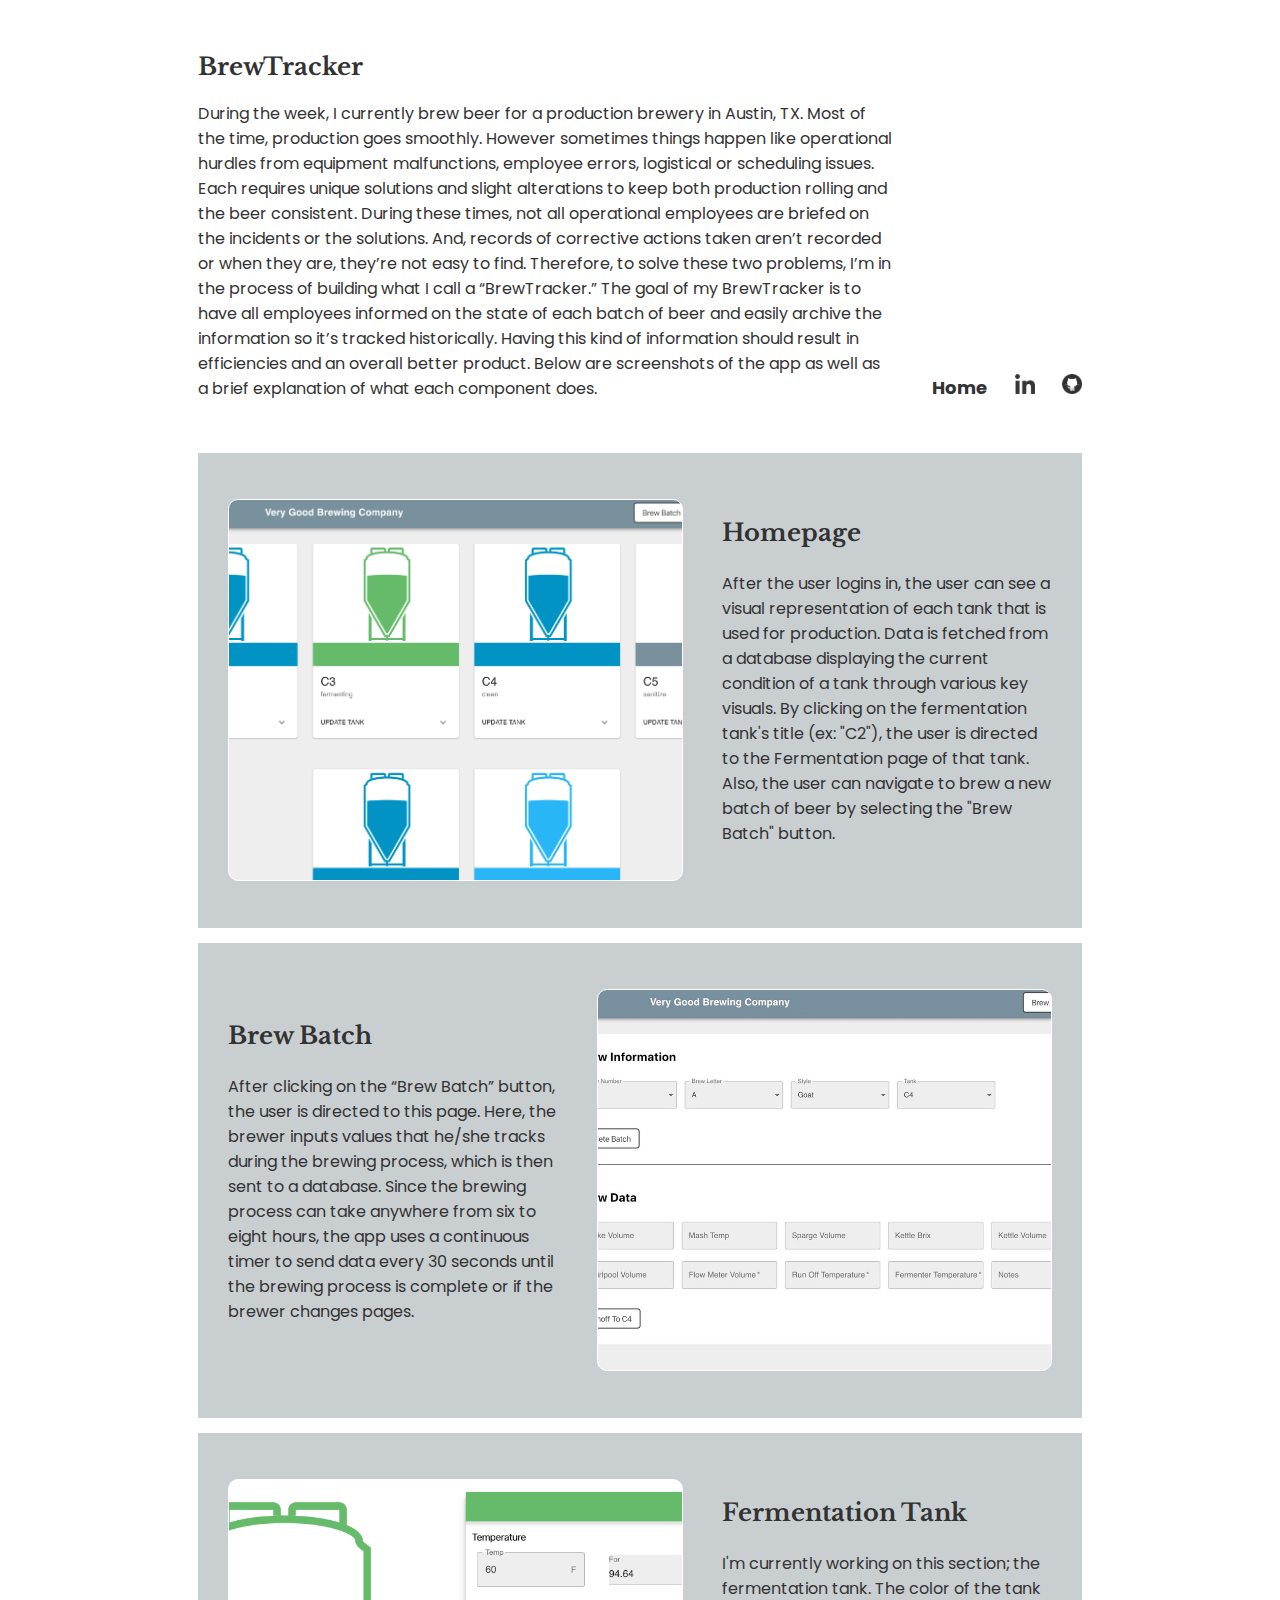
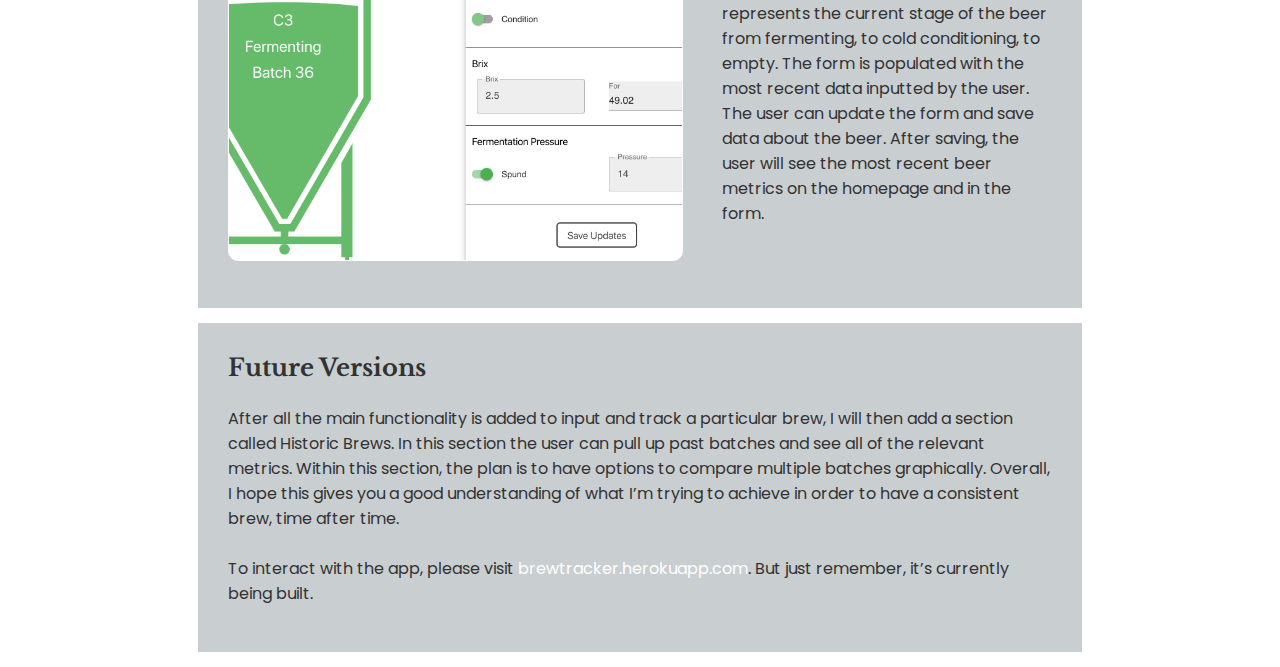
<file: Kellyn.Barnes/BrewBlog/index.html>
<!DOCTYPE html>
<html lang="en">
<head>
    <meta charset="UTF-8">
    <meta name="viewport" content="width=device-width, initial-scale=1.0">
    <meta http-equiv="X-UA-Compatible" content="ie=edge">
    <title>BrewTracker Post</title>
    <link rel="stylesheet" href="../css/style.css">
    <link href="https://fonts.googleapis.com/css?family=Libre+Baskerville" rel="stylesheet">
    <link href="https://fonts.googleapis.com/css?family=Poppins" rel="stylesheet">
</head>
<body>
    <div class="container">
        <div id="brewTracker">
            <section id="brewIntro">
                <div>
                    <h2>BrewTracker</h2>
                    <p> During the week, I currently brew beer for a production brewery in Austin, TX. Most of the time, production goes smoothly. 
                        However sometimes things happen like operational hurdles from equipment malfunctions, employee errors, logistical or scheduling issues. 
                        Each requires unique solutions and slight alterations to keep both production rolling and the beer consistent. 
                        During these times, not all operational employees are briefed on the incidents or the solutions. 
                        And, records of corrective actions taken aren’t recorded or when they are, they’re not easy to find. 
                        Therefore, to solve these two problems, I’m in the process of building what I call a “BrewTracker.” 
                        The goal of my BrewTracker is to have all employees informed on the state of each batch of beer and easily archive the information so it’s tracked historically.  Having this kind of information should result in efficiencies and an overall better product.  
                        Below are screenshots of the app as well as a brief explanation of what each component does.  
                    </p>
                </div>
                <nav>
                    <ul>
                        <li class="navWord" id="homeText">
                            <a href="../index.html">
                                Home
                            </a>
                            <li>
                                <a href="https://www.linkedin.com/in/kellynbarnes/" class="icons">
                                    <img src="../images/linkedin-black.png" class="icon">
                                </a>
                            </li>
                            <li>
                                <a href="https://github.com/kellynb" class="icons">
                                    <img src="../images/github-black.png" class="icon">
                                </a>
                            </li>
                        </ul>
                    </nav>
                </section>
                <article id="content">
                    <section class="brewSection">
                        <div class="beerImg" id="beerHomePage">
                        </div>
                        <div class="pageDescription">
                            <h3 class="brewTitle">Homepage</h3>
                            <p>
                                After the user logins in, the user can see a visual representation of each tank that is used for production. 
                                Data is fetched from a database displaying the current condition of a tank through various key visuals.
                                By clicking on the fermentation tank's title (ex: "C2"), the user is directed to the Fermentation page of that tank.
                                Also, the user can navigate to brew a new batch of beer by selecting the "Brew Batch" button. 
                            </p>
                        </div>     
                    </section>
                    <section class="brewSection changeSection">
                        <div class="pageDescription">
                            <h3 class="brewTitle">Brew Batch</h3>
                            <p>
                                After clicking on the “Brew Batch” button, the user is directed to this page. Here, the brewer inputs values that he/she tracks during the brewing process, which is then sent to a database. 
                                Since the brewing process can take anywhere from six to eight hours, the app uses a continuous timer to send data every 30 seconds until the brewing process is complete or if the brewer changes pages.
                            </p>
                        </div>
                        <div class="beerImg"></div>
                    </section>
                    <section class="brewSection">
                        <div class="beerImg" id="fermentationTank"></div> 
                        <div class="pageDescription">
                            <h3 class="brewTitle">Fermentation Tank</h3>
                            <p>
                                I'm currently working on this section; the fermentation tank. 
                                The color of the tank represents the current stage of the beer from fermenting, to cold conditioning, to empty. 
                                The form is populated with the most recent data inputted by the user.
                                The user can update the form and save data about the beer. After saving, the user will see the most recent beer metrics on the homepage and in the form.
                            </p>
                        </div>
                    </section>
                    <section id="finalInfo">
                        <div>
                            <h3 class="brewTitle">Future Versions</h3>
                            <p>
                                After all the main functionality is added to input and track a particular brew, I will then add a section called Historic Brews. 
                                In this section the user can pull up past batches and see all of the relevant metrics. 
                                Within this section, the plan is to have options to compare multiple batches graphically. 
                                Overall, I hope this gives you a good understanding of what I’m trying to achieve in order to have a consistent brew, time after time.
                                <br> <br> To interact with the app, please visit <a href="https://brewtracker.herokuapp.com/" id="brewAppLink">brewtracker.herokuapp.com</a>. 
                                But just remember, it’s currently being built.
                            </p>
                        </div>
                    </section>
                </article>
            </div>  
        </div>
    </body>
    </html>
</file>
<file: Kellyn.Barnes/css/style.css>
body {
    background-color: white;
}

.container {
    width: 100%;
    margin-left: auto;
    margin-right: auto;
    font-family: 'Libre Baskerville', serif;
    color: #323232;
    min-height: calc(100vh - 140px);
}

#bio {
    display: flex;
    flex-direction: row;
    margin-top: 32.5px;
    margin-bottom: 32.5px;
    width: 70%;
    margin-left: auto;
    margin-right: auto;
}

nav {
    align-self: flex-end;
}

h1 {
    font-size: 72px;
    margin-bottom: 20px;
    color: #ab47bc;
}

.text {
    font-size: 18px;
    font-family: 'Poppins', sans-serif;
}

ul {
    display: flex;
    list-style: none;
    flex-direction: row;
    width: 150px;
    justify-content: space-between;
    align-items: flex-end;
}

.icon {
    width: 20px;
}

#grid {
    display: grid;
    width: 70%;
    margin-left: auto;
    margin-right: auto;
    margin-bottom: 15px;
    grid-template-columns: auto auto;
    grid-template-rows: auto auto;
    grid-gap: 15px;
    place-content: stretch;
    border-top: 3px solid white;
}

.project {
    min-height: 350px;
    width: 100%;
    border-radius: 2%;
    border: 2px solid #ab47bc;
}

#skill {
    grid-column: 1 / 3;
    margin-left: auto;
    margin-right: auto;
    margin-bottom: 1em;
    padding-left: 20px;
    padding-right: 0px;
    font-family: 'Poppins', sans-serif;
}

 .backGroundImg {
    box-sizing: border-box;
    margin-left: auto;
    margin-right: auto;
    margin-top: 5%;
    margin-bottom: 5%;
    min-height: 320px;
    width: 90%;
    min-width: 200px;
    border-radius: 2%;
}

#coronavirus {
    background-image: url("../images/coronavirus.png");
    background-size: cover;
    background-position:center;
}

#beer {
    background-image: url("../images/homePage.png");
    background-size: cover;
    background-position:center; 
}

.project .details {
    display: none;
}

.project:hover .backGroundImg,
.project:focus .backGroundImg {
    background-color: white;
    display: flex;
    align-items: center;
    justify-content: center;
}

.project:hover #coronavirus,
.project:active #coronavirus {
    background-image: none;
}

.project:hover #beer,
.project:active #beer {
    background-image: none;
}

.project:hover .details,
.project:active .details {
    background-color: white;
    display: flex;
    flex-direction: column;
    justify-content: center;
    box-sizing: border-box;
    align-items: center;
    margin-left: auto;
    margin-right: auto;
}

h3 {
    margin-top: 0;
    font-size: 24px;
}

.pageDescription {
    width: 40%;
}


.brewTitle {
    margin-left: auto;
    margin-right: auto;
    font-size: 24px;
    width: 100%;
}

p {
    margin-left: auto;
    margin-right: auto;
}

#skill h3 {
    margin-top: 1em;
    margin-bottom: 0;
}

#skill p {
    margin-bottom: 1em;
    margin-right: 1em;
}

button {
    color: #414145;
    font-size: 14px;
    font-family: 'Poppins', sans-serif;
    border-radius: 10px;
} 

.website {
    display: inline-block;
    text-align: center;
    text-decoration: none;
    font-family:'Poppins', sans-serif;
    margin: 2px 0;
    border: solid 1px transparent;
    border-radius: 4px;
    padding: 0.5em 1em;
    color: #ffffff;
    background-color: #ab47bc;
  }

  #blogLink {
      margin-bottom: 1em;
  }

  #brewTracker {
      width: 70%;
      margin-left: auto;
      margin-right: auto;
      font-family: 'Poppins', serif;
  }

  h2 {
      font-family: 'Libre Baskerville', serif;
  }

  #content {
      border-top: 3px solid white;
      margin-bottom: 15px;
  }

  .brewSection {
      display: flex;
      flex-direction: row;
      justify-content: space-between;
      padding-left: 30px;
      padding-right: 30px;
      align-items: center;
      height: 475px;
      background-color: #c9ced1;
      margin-bottom: 15px;
  }

  .brewSection h3 {
      font-family: 'Libre Baskerville', serif;
  }

  #brewIntro {
    display: flex;
    flex-direction: row;
    margin-top: 32.5px;
    margin-bottom: 32.5px;
    margin-left: auto;
    margin-right: auto;
  }


  .beerImg {
      background-image: url("../images/brewbatch.png");
      background-size: cover;
      background-position:center; 
      width: 55%;
      height: 80%;
      border-radius: 10px;
      border: 1px solid white;
  }

  #beerHomePage {
    background-image: url("../images/homePage.png");
    background-size: cover;
    background-position:center; 
  }

  #fermentationTank {
    background-image: url("../images/fermentationTank.png");
    background-size: cover;
    background-position:center; 
  }

  #finalInfo {
    background-color:  #c9ced1;
    padding: 30px
  }

  #finalInfo h3 {
  font-family: 'Libre Baskerville', serif;
  }

  .navWord {
    text-decoration: none;
    font-family:'Poppins', sans-serif;
    font-size: 18px;
    font-weight: bolder;
    align-self: flex-end;
  }

  .navWord a {
      text-decoration: none;
      color: #800080;
  }

  #homeText a {
    color: #323232;
}

#brewAppLink{
    text-decoration: none;
    color: white;
}

@media (max-width: 1000px) {
    #bio {
        display: flex;
        flex-direction: column;
        align-items: flex-start;
    }

    #bio p {
        margin-bottom: 0;
    }

    ul {
        padding-inline-start: 0;
        align-items: flex-start;
    }

    #grid {
        grid-template-columns: auto;
        grid-template-rows: auto auto auto;
    }

    #skill {
        grid-column: span 1;
    }

    .project {
        padding-top: 15px;
        padding-bottom: 15px;
    }

    #brewIntro {
        flex-direction: column; 
    }

    .brewSection {
        flex-direction: column;
        justify-content: space-evenly;
        padding-top: 15px;
        padding-bottom: 15px;
        height: 700px;
    }

    .pageDescription {
        width: 100%;
        padding-top: 16px;
    }

    .brewSection p {
        width: auto;  
    }

    .changeSection {
        flex-direction: column-reverse;
    }

    .beerImg {
        width: 100%;
        height: 55%;
    }
}

@media (max-width: 500px) {
   #bio {
       width: 100%;
   }

   #grid {
       width: 100%;
   }

   #brewTracker {
       width: 100%;
   }

   #bio p {
       margin-left: 5px;
   }

   #brewIntro p {
       margin-left: 5px;
   }
}
</file>
